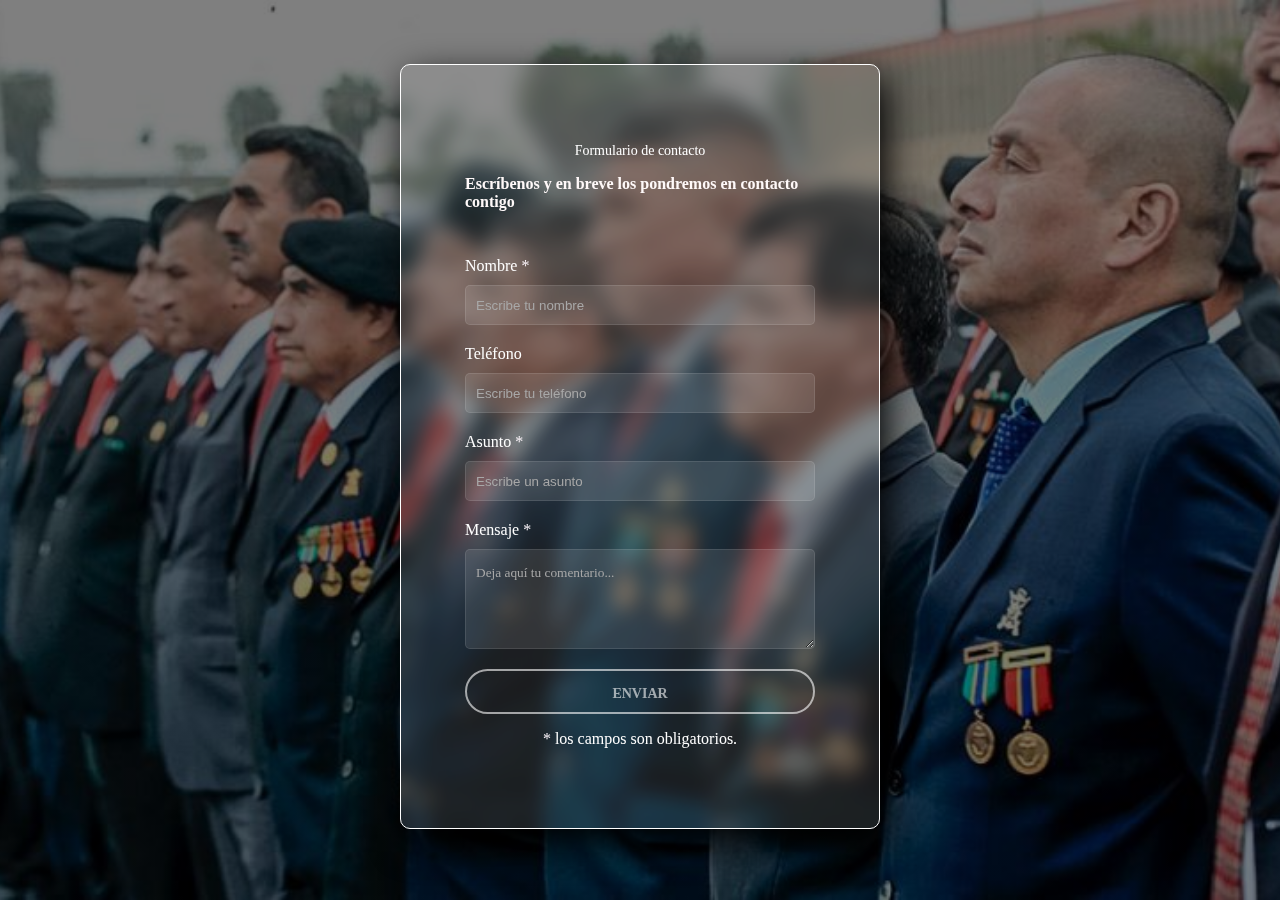
<file: WebValorPath/formu.html>
<html lang="es">
<head>
  <meta charset="UTF-8">
  <title>Formulario de contacto</title>

  <!-- Enlace al documento css. no aplicable en codepen.
  <link rel="stylesheet" type="text/css" href="contact-form.css">
-->
<link rel="stylesheet" href="css/form.css">
  </head>


<body>  
  
  <!-- formulario de contacto en html y css -->  

  <div class="contact_form">

    <div class="formulario">      
      <p>Formulario de contacto</p>
        <h3>Escríbenos y en breve los pondremos en contacto contigo</h3>

          <form action="submeter-formulario.php" method="post">       
            <label for="nombre" class="colocar_nombre">Nombre
                <span class="obligatorio">*</span>
              </label>
                <input type="text" name="introducir_nombre" id="nombre" required="obligatorio" placeholder="Escribe tu nombre">
                  <label for="telefone" class="colocar_telefono">Teléfono
                  </label>
                    <input type="tel" name="introducir_telefono" id="telefono" placeholder="Escribe tu teléfono">
          
                  <label for="asunto" class="colocar_asunto">Asunto
                    <span class="obligatorio">*</span>
                  </label>
                    <input type="text" name="introducir_asunto" id="assunto" required="obligatorio" placeholder="Escribe un asunto">
                
                  <label for="mensaje" class="colocar_mensaje">Mensaje
                    <span class="obligatorio">*</span>
                  </label>                     
                                    <textarea name="introducir_mensaje" class="texto_mensaje" id="mensaje" required="obligatorio" placeholder="Deja aquí tu comentario..."></textarea> 
                                 
              
                <button type="submit" name="enviar_formulario" id="enviar"><p>Enviar</p></button>

                <p class="aviso">
                  <span class="obligatorio"> * </span>los campos son obligatorios.
                </p>          
            
          </form>
    </div>  
  </div>

</body>
</html>
</file>
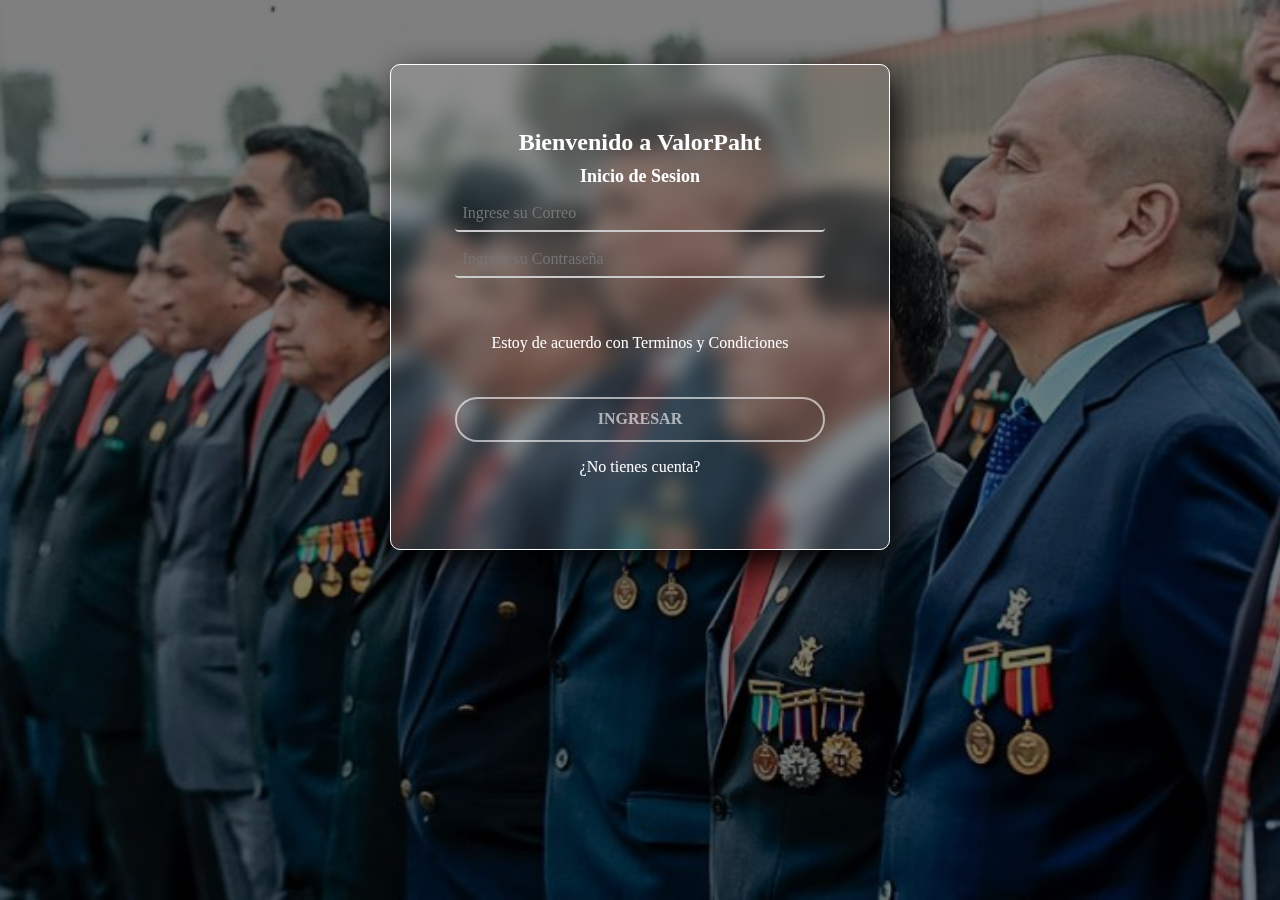
<file: WebValorPath/login.html>
<!DOCTYPE html>
<html>
<head>
    <meta charset="UTF-8">
    <meta http-equiv="X-UA-Compatible" content="IE=edge">
    <meta name="viewport" content="width=device-width, initial-scale=1.0">
    <link rel="stylesheet" href="css/login.css">
    <title>Login ValorPaht </title>
</head>
<body>
    
    <section class="form-register">
      <h4>Bienvenido a ValorPaht</h4>
      <h2>Inicio de Sesion </h2>
      <input class="controls" type="email" name="correo" id="correo" placeholder="Ingrese su Correo">
      <input class="controls" type="password" name="correo" id="correo" placeholder="Ingrese su Contraseña">
      <p></p>
      <p>Estoy de acuerdo con <a href="#">Terminos y Condiciones</a></p>
      <p></p>
      <div  class="botons">
        <a href="ses1.html" >Ingresar</a></div>
      <p><a href="Register.html">¿No tienes cuenta?</a></p>
    </section>
  
  </body>
  <script src="bootstrap.scss"></script>
</html>
</file>
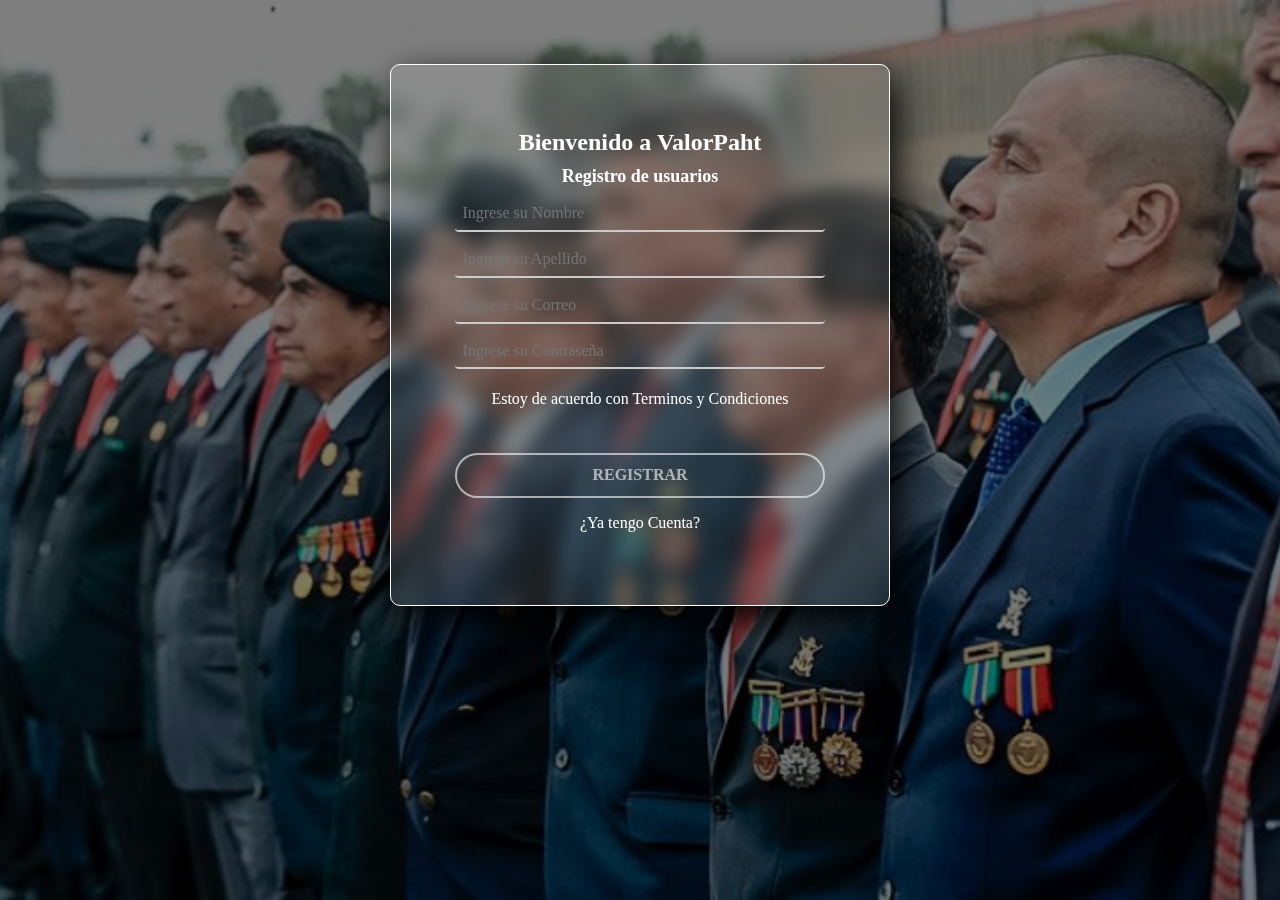
<file: WebValorPath/Register.html>
<!DOCTYPE html>
<html>
<head>
    <meta charset="UTF-8">
    <meta http-equiv="X-UA-Compatible" content="IE=edge">
    <meta name="viewport" content="width=device-width, initial-scale=1.0">
    <link rel="stylesheet" href="css/register.css">
    <title>Registro ValorPaht </title>
</head>
<body>
    <section class="form-register">
      <h4>Bienvenido a ValorPaht</h4>
      <h2>Registro de usuarios </h2>
      <input class="controls" type="text" name="nombres" id="nombres" placeholder="Ingrese su Nombre">
      <input class="controls" type="text" name="apellidos" id="apellidos" placeholder="Ingrese su Apellido">
      <input class="controls" type="email" name="correo" id="correo" placeholder="Ingrese su Correo">
      <input class="controls" type="password" name="correo" id="correo" placeholder="Ingrese su Contraseña">
      <p>Estoy de acuerdo con <a href="#">Terminos y Condiciones</a></p>
      <p></p>
      <div  class="botons">
        <a href="login.html" >Registrar</a></div>
      <p><a href="login.html">¿Ya tengo Cuenta?</a></p>
    </section>
  
  </body>
  <script src="bootstrap.scss"></script>
</html>
</file>
<file: WebValorPath/css/form.css>
/* Importación de fuentes de Google Fonts */
@import url(https://fonts.googleapis.com/css?family=Noto+Sans);

body {
    font-family: 'calibri';
    margin: 0;
    padding: 0;
    background: linear-gradient(rgba(0, 0, 0, 0.5), rgba(0, 0, 0, 0.5)), url(../fotos/veteranos.jpg);
    background-position: center;
    background-size: cover;
  }
  
  .contact_form {
    width: 90%;
    max-width: 350px;
    background-color: rgba(255, 255, 255, 0.1);
    border: 1px solid white;
    backdrop-filter: blur(10px);
    padding: 5%;
    margin: auto;
    margin-top: 5%;
    border-radius: 10px;
    font-family: 'calibri';
    color: white;
    box-shadow: 7px 13px 37px #000;
  }
  
  input,
  textarea {
    width: 100%;
    height: 40px;
    border-radius: 5px;
    background-color: rgba(255, 255, 255, 0.1);
    border: 1px solid rgba(255, 255, 255, 0.1);
    margin-top: 10px;
    padding-left: 10px;
    margin-bottom: 20px;
  }
  
  textarea {
    height: 100px;
    padding-top: 15px;
    font-family: 'calibri';
  }
  
  label {
    display: block;
  }
  
  button {
    text-decoration: none;
    width: 100%;
    height: 5vh;
    border-radius: 5vw;
    background: transparent;
    color: white;
    font-size: 1.5vw;
    font-weight: 600;
    text-transform: uppercase;
    border: 2px solid white;
    margin-bottom: 2%;
    cursor: pointer;
    transition: all 0.4s ease-in-out;
    opacity: 0.6;
    display: flex;
    justify-content: center;
    align-items: center;
  }
  
  button p {
    color: #fff;
  }
  
  span {
    color: #faf3f8;
  }
  
  .aviso {
    font-size: 16px;
    color: #ffffff;
  }
  
  p {
    text-align: center;
    font-size: 38px;
    margin-bottom: 10px;
    font-size: 16px;
  }
  
  h3 {
    font-size: 16px;
    padding-bottom: 30px;
    color: #fff9f9;
  }
  
  p {
    font-size: 14px;
    font-family: 'calibri';
    color: #ffffff;
  }
  
  ::-webkit-input-placeholder {
    color: #a8a8a8;
  }
  
  ::-webkit-textarea-placeholder {
    color: #a8a8a8;
  }
  
  .formulario input:focus,
  .formulario textarea:focus {
    outline: 0;
    color: #fff9f9;
    font-family: 'calibri';
    border: 1px solid #313131;
  }
  
  /* Media query para pantallas con un ancho máximo de 480px (móviles) */
  @media screen and (max-width: 480px) {
    .contact_form {
      width: 100% !important; /* Ocupar todo el ancho disponible */
      padding: 2% !important; /* Reducir el espacio de relleno */
    }
  
    p {
      font-size: 28px !important; /* Reducir el tamaño de la fuente */
    }
  
    h3 {
      font-size: 14px !important; /* Reducir el tamaño de la fuente */
    }
  
    p {
      font-size: 14px !important; /* Reducir el tamaño de la fuente */
    }
  }
  @media screen and (max-width: 240px) {
    .contact_form {
      width: 100% !important; /* Ocupar todo el ancho disponible */
      padding: 2% !important; /* Reducir el espacio de relleno */
    }
  
    h1 {
      font-size: 28px !important; /* Reducir el tamaño de la fuente */
    }
  
    h3 {
      font-size: 14px !important; /* Reducir el tamaño de la fuente */
    }
  
    p {
      font-size: 14px !important; /* Reducir el tamaño de la fuente */
    }
  }
  @media screen and (max-width: 760px) {
    .contact_form {
      width: 100% !important; /* Ocupar todo el ancho disponible */
      padding: 2% !important; /* Reducir el espacio de relleno */
    }
  
    h1 {
      font-size: 28px !important; /* Reducir el tamaño de la fuente */
    }
  
    h3 {
      font-size: 14px !important; /* Reducir el tamaño de la fuente */
    }
  
    p {
      font-size: 14px !important; /* Reducir el tamaño de la fuente */
    }
  }
  @media screen and (max-width: 1200px) {
    .contact_form {
      width: 100% !important; /* Ocupar todo el ancho disponible */
      padding: 2% !important; /* Reducir el espacio de relleno */
    }
  
    h1 {
      font-size: 28px !important; /* Reducir el tamaño de la fuente */
    }
  
    h3 {
      font-size: 14px !important; /* Reducir el tamaño de la fuente */
    }
  
    p {
      font-size: 14px !important; /* Reducir el tamaño de la fuente */
    }
  }
</file>
<file: WebValorPath/css/login.css>
/* Estilos generales (sin cambios) */
* {
    margin: 0;
    padding: 0;
    box-sizing: border-box;
}

body {
    background-color: #121212;
    height: 100vh;
    width: 100%;
    display: flex;
    justify-content: center;
    align-items: center;
    background: linear-gradient(rgba(0, 0, 0, 0.5), rgba(0, 0, 0, 0.5)), url(../fotos/veteranos.jpg);
    background-position: center;
    background-size: cover;
}

.form-register {
    width: 90%;
    max-width: 500px;
    background-color: rgba(255, 255, 255, 0.1);
    border: 1px solid white;
    backdrop-filter: blur(10px);
    padding: 5%;
    margin: auto;
    margin-top: 5%;
    border-radius: 10px;
    font-family: 'calibri';
    color: white;
    box-shadow: 7px 13px 37px #000;
}

.form-register h4 {
    text-align: center;
    font-size: 3vw;
    margin-bottom: 10px;
}

.form-register h2 {
    text-align: center;
    font-size: 2vw;
    margin-bottom: 10px;
}

.controls {
    width: 100%;
    background: #fff;
    padding: 2%;
    border-radius: 4px;
    margin-bottom: 3%;
    border-bottom: 2px solid #CBCBCB;
    font-family: 'calibri';
    font-size: 2vw;
    color: white;
    background-color: transparent;
    border-top: none;
    border-left: none;
    border-right: none;
}

.form-register p {
    height: 4vh;
    text-align: center;
    font-size: 2vw;
    line-height: 4vh;
}

.form-register a {
    color: white;
    text-decoration: none;
}

.form-register a:hover {
    color: white;
    text-decoration: underline;
}

.form-register .botons a {
    text-decoration: none;
    width: 100%;
    height: 5vh;
    border-radius: 5vw;
    background: transparent;
    color: white;
    font-size: 1.5vw;
    font-weight: 600;
    text-transform: uppercase;
    border: 2px solid white;
    margin-bottom: 2%;
    cursor: pointer;
    transition: all 0.4s ease-in-out;
    opacity: 0.6;
    display: flex;
    justify-content: center;
    align-items: center;
}

/* Media query para pantallas más grandes (por ejemplo, pantalla completa) */
@media screen and (min-width: 1200px) {
    .form-register h4 {
        font-size: 30px; /* Ajustar el tamaño de fuente para pantallas grandes */
    }

    .form-register h2 {
        font-size: 24px; /* Ajustar el tamaño de fuente para pantallas grandes */
    }

    .controls {
        font-size: 20px; /* Ajustar el tamaño de fuente para pantallas grandes */
    }

    .form-register p {
        font-size: 20px; /* Ajustar el tamaño de fuente para pantallas grandes */
    }

    .form-register .botons a {
        font-size: 20px; /* Ajustar el tamaño de fuente para pantallas grandes */
    }
}
@media screen and (min-width: 240px) {
    .form-register h4 {
        font-size: 24px; /* Ajustar el tamaño de fuente para pantallas grandes */
    }

    .form-register h2 {
        font-size: 18px; /* Ajustar el tamaño de fuente para pantallas grandes */
    }

    .controls {
        font-size: 16px; /* Ajustar el tamaño de fuente para pantallas grandes */
    }

    .form-register p {
        font-size: 16px; /* Ajustar el tamaño de fuente para pantallas grandes */
    }

    .form-register .botons a {
        font-size: 16px; /* Ajustar el tamaño de fuente para pantallas grandes */
    }
}
@media screen and (min-width: 480px) {
    .form-register h4 {
        font-size: 24px; /* Ajustar el tamaño de fuente para pantallas grandes */
    }

    .form-register h2 {
        font-size: 18px; /* Ajustar el tamaño de fuente para pantallas grandes */
    }

    .controls {
        font-size: 16px; /* Ajustar el tamaño de fuente para pantallas grandes */
    }

    .form-register p {
        font-size: 16px; /* Ajustar el tamaño de fuente para pantallas grandes */
    }

    .form-register .botons a {
        font-size: 16px; /* Ajustar el tamaño de fuente para pantallas grandes */
    }
}
</file>
<file: WebValorPath/css/register.css>
/* Estilos generales (sin cambios) */
* {
  margin: 0;
  padding: 0;
  box-sizing: border-box;
}

body {
  background-color: #121212;
  height: 100vh;
  width: 100%;
  display: flex;
  justify-content: center;
  align-items: center;
  background: linear-gradient(rgba(0, 0, 0, 0.5), rgba(0, 0, 0, 0.5)), url(../fotos/veteranos.jpg);
  background-position: center;
  background-size: cover;
}

.form-register {
  width: 90%;
  max-width: 500px;
  background-color: rgba(255, 255, 255, 0.1);
  border: 1px solid white;
  backdrop-filter: blur(10px);
  padding: 5%;
  margin: auto;
  margin-top: 5%;
  border-radius: 10px;
  font-family: 'calibri';
  color: white;
  box-shadow: 7px 13px 37px #000;
}

.form-register h4 {
  text-align: center;
  font-size: 3vw;
  margin-bottom: 10px;
}

.form-register h2 {
  text-align: center;
  font-size: 2vw;
  margin-bottom: 10px;
}

.controls {
  width: 100%;
  background: #fff;
  padding: 2%;
  border-radius: 4px;
  margin-bottom: 3%;
  border-bottom: 2px solid #CBCBCB;
  font-family: 'calibri';
  font-size: 2vw;
  color: white;
  background-color: transparent;
  border-top: none;
  border-left: none;
  border-right: none;
}

.form-register p {
  height: 4vh;
  text-align: center;
  font-size: 2vw;
  line-height: 4vh;
}

.form-register a {
  color: white;
  text-decoration: none;
}

.form-register a:hover {
  color: white;
  text-decoration: underline;
}

.form-register .botons a {
  text-decoration: none;
  width: 100%;
  height: 5vh;
  border-radius: 5vw;
  background: transparent;
  color: white;
  font-size: 1.5vw;
  font-weight: 600;
  text-transform: uppercase;
  border: 2px solid white;
  margin-bottom: 2%;
  cursor: pointer;
  transition: all 0.4s ease-in-out;
  opacity: 0.6;
  display: flex;
  justify-content: center;
  align-items: center;
}

/* Media query para pantallas más grandes (por ejemplo, pantalla completa) */
@media screen and (min-width: 1200px) {
  .form-register h4 {
      font-size: 24px; /* Ajustar el tamaño de fuente para pantallas grandes */
  }

  .form-register h2 {
      font-size: 18px; /* Ajustar el tamaño de fuente para pantallas grandes */
  }

  .controls {
      font-size: 16px; /* Ajustar el tamaño de fuente para pantallas grandes */
  }

  .form-register p {
      font-size: 16px; /* Ajustar el tamaño de fuente para pantallas grandes */
  }

  .form-register .botons a {
      font-size: 16px; /* Ajustar el tamaño de fuente para pantallas grandes */
  }
}
@media screen and (min-width: 240px) {
  .form-register h4 {
      font-size: 24px; /* Ajustar el tamaño de fuente para pantallas grandes */
  }

  .form-register h2 {
      font-size: 18px; /* Ajustar el tamaño de fuente para pantallas grandes */
  }

  .controls {
      font-size: 16px; /* Ajustar el tamaño de fuente para pantallas grandes */
  }

  .form-register p {
      font-size: 16px; /* Ajustar el tamaño de fuente para pantallas grandes */
  }

  .form-register .botons a {
      font-size: 16px; /* Ajustar el tamaño de fuente para pantallas grandes */
  }
}
@media screen and (min-width: 480px) {
  .form-register h4 {
      font-size: 24px; /* Ajustar el tamaño de fuente para pantallas grandes */
  }

  .form-register h2 {
      font-size: 18px; /* Ajustar el tamaño de fuente para pantallas grandes */
  }

  .controls {
      font-size: 16px; /* Ajustar el tamaño de fuente para pantallas grandes */
  }

  .form-register p {
      font-size: 16px; /* Ajustar el tamaño de fuente para pantallas grandes */
  }

  .form-register .botons a {
      font-size: 16px; /* Ajustar el tamaño de fuente para pantallas grandes */
  }
}
</file>
